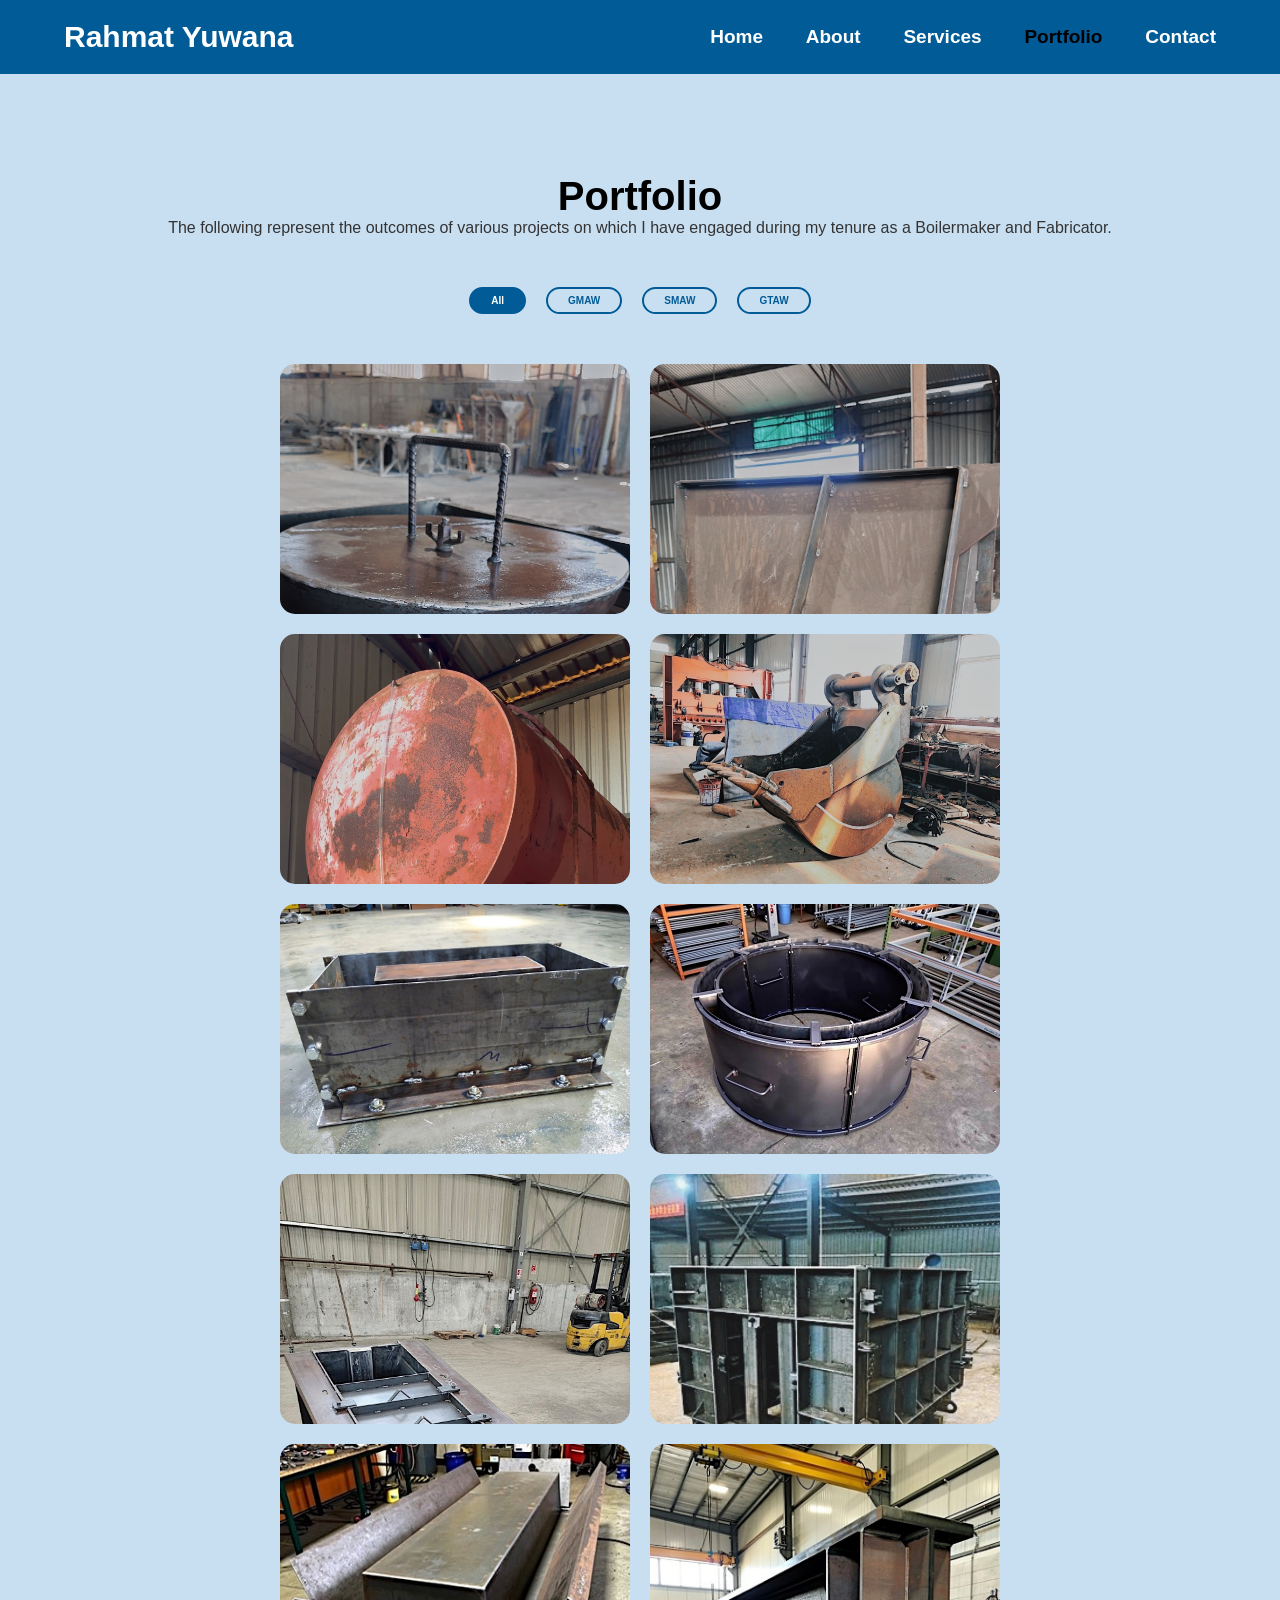
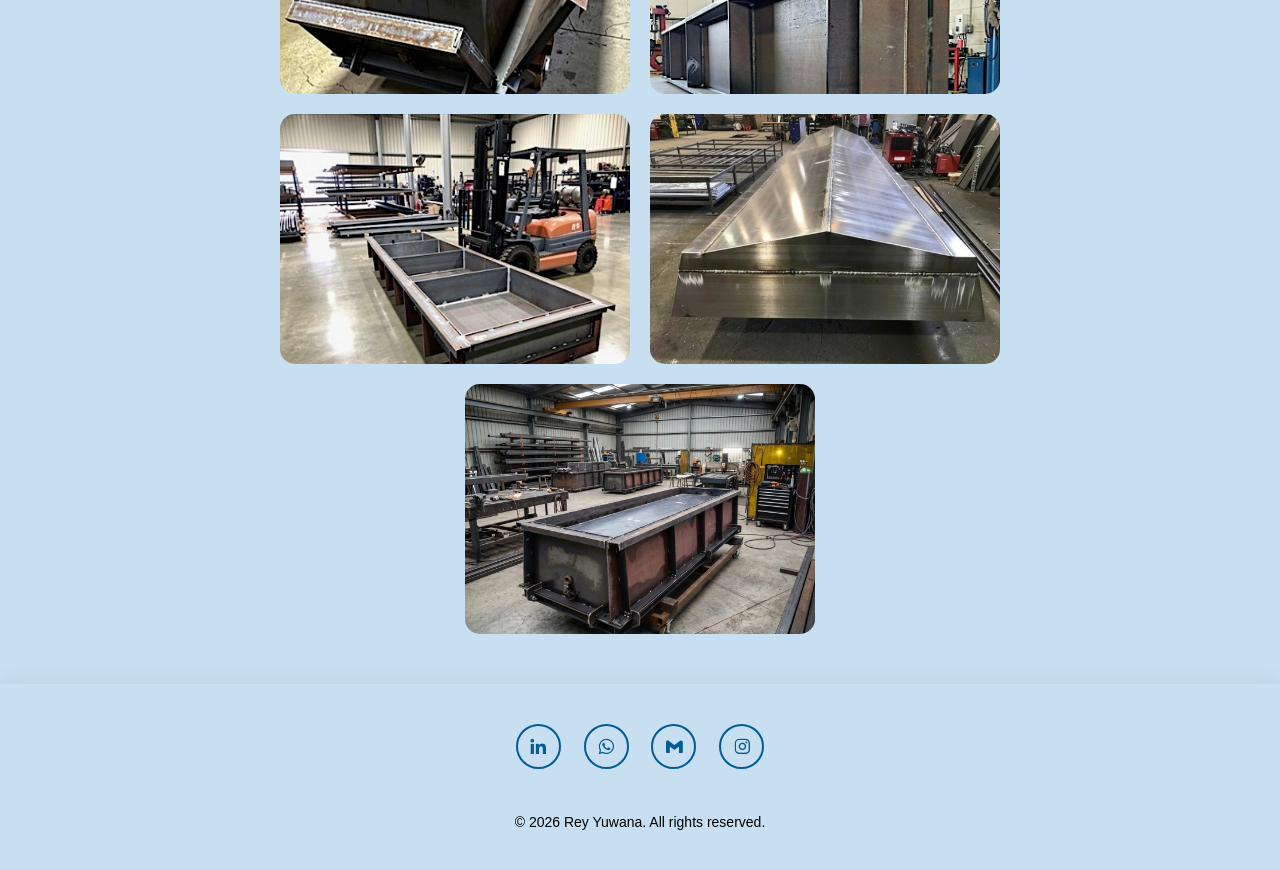
<file: portfolio.html>
<!DOCTYPE html>
<html lang="en">
<head>
    <meta charset="UTF-8">
    <meta name="viewport" content="width=device-width, initial-scale=1.0">

    <!-- Boxicons -->
    <link href='https://unpkg.com/boxicons@2.1.4/css/boxicons.min.css' rel='stylesheet'>
    <link rel="icon" type="image/x-icon" href="assets/favicon.png">
    <!-- CSS -->
    <link rel="stylesheet" href="style.css">

    <title>Rahmat Ageng Yuwana - Portfolio</title>
</head>
<body>

    <!-- Header (sama seperti index.html) -->
    <header class="header">
        <a href="index.html" class="logo">Rahmat Yuwana</a>
        <i class="bx bx-menu" id="menu-icon"></i>
        <nav class="navbar">
            <a href="index.html">Home</a>
            <a href="index.html#about">About</a>
            <a href="index.html#services">Services</a>
            <a href="portfolio.html" class="active">Portfolio</a>
            <a href="index.html#contact">Contact</a>
        </nav>
    </header>

    <!-- Portfolio Section -->
    <section id="portfolio" class="portfolio">
        <div class="container" data-aos="fade-up">
            <div class="section-title">
                <h2>Portfolio</h2>
                <p>The following represent the outcomes of various projects on which I have engaged during my tenure as a Boilermaker and Fabricator.</p>
            </div>

            <!-- Filters -->
            <div class="row" data-aos="fade-up" data-aos-delay="100">
                <div class="col-lg-12 d-flex justify-content-center">
                    <ul id="portfolio-flters">
                        <li data-filter="*" class="filter-active">All</li>
                        <li data-filter=".filter-gmaw">GMAW</li>
                        <li data-filter=".filter-smaw">SMAW</li>
                        <li data-filter=".filter-gtaw">GTAW</li>
                    </ul>
                </div>
            </div>

            <!-- Portfolio Items -->
            <div class="row portfolio-container" data-aos="fade-up" data-aos-delay="200">

                <div class="col-lg-4 col-md-6 portfolio-item filter-gmaw">
                    <div class="portfolio-wrap">
                        <img src="assets/Portfolio1.jpg" class="img-fluid" alt="Project 1">
                        <div class="portfolio-info">
                            <h4>Circular Steel Lid (Blackout)</h4>
                            <p>GMAW</p>
                            <div class="portfolio-links">
                                <a href="assets/Portfolio1.jpg" class="portfolio-lightbox" title="GTAW"><i class="bx bx-plus"></i></a>
                                <a href="https://drive.google.com/drive/folders/1d1xvF-YA6YBFkrWHYEK2MjVaAtx4_W6N?usp=sharing" target="_blank" rel="noopener noreferrer" class="portfolio-details-lightbox" title="Portfolio Details"><i class="bx bx-link"></i></a>
                            </div>
                        </div>
                    </div>
                </div>


                <div class="col-lg-4 col-md-6 portfolio-item filter-gmaw">
                    <div class="portfolio-wrap">
                        <img src="assets/Portfolio11.jpg" class="img-fluid" alt="Project 2">
                        <div class="portfolio-info">
                            <h4>Steel Concrete Mold</h4>
                            <p>GMAW</p>
                            <div class="portfolio-links">
                                <a href="assets/Portfolio11.jpg" class="portfolio-lightbox" title="Graphic"><i class="bx bx-plus"></i></a>
                                <a href="https://drive.google.com/drive/folders/1d1xvF-YA6YBFkrWHYEK2MjVaAtx4_W6N?usp=sharing" target="_blank" rel="noopener noreferrer" class="portfolio-details-lightbox" title="Portfolio Details"><i class="bx bx-link"></i></a>
                            </div>
                        </div>
                    </div>
                </div>

                <div class="col-lg-4 col-md-6 portfolio-item filter-gmaw">
                    <div class="portfolio-wrap">
                        <img src="assets/Portfolio13.PNG" class="img-fluid" alt="Project 2">
                        <div class="portfolio-info">
                            <h4>Large Horizontal Cylindrical Petrol Tank</h4>
                            <p>GMAW</p>
                            <div class="portfolio-links">
                                <a href="assets/Portfolio13.PNG" class="portfolio-lightbox" title="Graphic"><i class="bx bx-plus"></i></a>
                                <a href="https://drive.google.com/drive/folders/1d1xvF-YA6YBFkrWHYEK2MjVaAtx4_W6N?usp=sharing" target="_blank" rel="noopener noreferrer" class="portfolio-details-lightbox" title="Portfolio Details"><i class="bx bx-link"></i></a>
                            </div>
                        </div>
                    </div>
                </div>

                <div class="col-lg-4 col-md-6 portfolio-item filter-smaw">
                    <div class="portfolio-wrap">
                        <img src="assets/Portfolio7.jpg" class="img-fluid" alt="Project 2">
                        <div class="portfolio-info">
                            <h4>Excavator Bucket</h4>
                            <p>SMAW</p>
                            <div class="portfolio-links">
                                <a href="assets/Portfolio7.jpg" class="portfolio-lightbox" title="GMAW"><i class="bx bx-plus"></i></a>
                                <a href="https://drive.google.com/drive/folders/1d1xvF-YA6YBFkrWHYEK2MjVaAtx4_W6N?usp=sharing" target="_blank" rel="noopener noreferrer" class="portfolio-details-lightbox" title="Portfolio Details"><i class="bx bx-link"></i></a>
                            </div>
                        </div>
                    </div>
                </div>
                
                <div class="col-lg-4 col-md-6 portfolio-item filter-smaw">
                    <div class="portfolio-wrap">
                        <img src="assets/Portfolio2.jpg" class="img-fluid" alt="Project 1">
                        <div class="portfolio-info">
                            <h4>Rectangular Box Culvert</h4>
                            <p>SMAW</p>
                            <div class="portfolio-links">
                                <a href="assets/Portfolio2.jpg" class="portfolio-lightbox" title="GTAW"><i class="bx bx-plus"></i></a>
                                <a href="https://drive.google.com/drive/folders/1d1xvF-YA6YBFkrWHYEK2MjVaAtx4_W6N?usp=sharing" target="_blank" rel="noopener noreferrer" class="portfolio-details-lightbox" title="Portfolio Details"><i class="bx bx-link"></i></a>
                            </div>
                        </div>
                    </div>
                </div>

                <div class="col-lg-4 col-md-6 portfolio-item filter-gmaw">
                    <div class="portfolio-wrap">
                        <img src="assets/Portfolio3.jpg" class="img-fluid" alt="Project 2">
                        <div class="portfolio-info">
                            <h4>Dual-Wall Cylindrical Pipe Mold</h4>
                            <p>GMAW</p>
                            <div class="portfolio-links">
                                <a href="assets/Portfolio3.jpg" class="portfolio-lightbox" title="GMAW"><i class="bx bx-plus"></i></a>
                                <a href="https://drive.google.com/drive/folders/1d1xvF-YA6YBFkrWHYEK2MjVaAtx4_W6N?usp=sharing" target="_blank" rel="noopener noreferrer" class="portfolio-details-lightbox" title="Portfolio Details"><i class="bx bx-link"></i></a>
                            </div>
                        </div>
                    </div>
                </div>

                <div class="col-lg-4 col-md-6 portfolio-item filter-gmaw">
                    <div class="portfolio-wrap">
                        <img src="assets/Portfolio4.jpg" class="img-fluid" alt="Project 3">
                        <div class="portfolio-info">
                            <h4>U-Ditch (Drainage) Steel</h4>
                            <p>GMAW</p>
                            <div class="portfolio-links">
                                <a href="assets/Portfolio4.jpg" class="portfolio-lightbox" title="SMAW"><i class="bx bx-plus"></i></a>
                                <a href="https://drive.google.com/drive/folders/1d1xvF-YA6YBFkrWHYEK2MjVaAtx4_W6N?usp=sharing" target="_blank" rel="noopener noreferrer" class="portfolio-details-lightbox" title="Portfolio Details"><i class="bx bx-link"></i></a>
                            </div>
                        </div>
                    </div>
                </div>

                <div class="col-lg-4 col-md-6 portfolio-item filter-gmaw">
                    <div class="portfolio-wrap">
                        <img src="assets/Portfolio5.jpg" class="img-fluid" alt="Project 2">
                        <div class="portfolio-info">
                            <h4>Modular Precast Formwork</h4>
                            <p>GMAW</p>
                            <div class="portfolio-links">
                                <a href="assets/Portfolio5.jpg" class="portfolio-lightbox" title="GMAW"><i class="bx bx-plus"></i></a>
                                <a href="https://drive.google.com/drive/folders/1d1xvF-YA6YBFkrWHYEK2MjVaAtx4_W6N?usp=sharing" target="_blank" rel="noopener noreferrer" class="portfolio-details-lightbox" title="Portfolio Details"><i class="bx bx-link"></i></a>
                            </div>
                        </div>
                    </div>
                </div>

                <div class="col-lg-4 col-md-6 portfolio-item filter-smaw">
                    <div class="portfolio-wrap">
                        <img src="assets/Portfolio6.jpg" class="img-fluid" alt="Project 2">
                        <div class="portfolio-info">
                            <h4>V-Ditch or Irrigation Canal Mold</h4>
                            <p>SMAW</p>
                            <div class="portfolio-links">
                                <a href="assets/Portfolio6.jpg" class="portfolio-lightbox" title="GMAW"><i class="bx bx-plus"></i></a>
                                <a href="https://drive.google.com/drive/folders/1d1xvF-YA6YBFkrWHYEK2MjVaAtx4_W6N?usp=sharing" target="_blank" rel="noopener noreferrer" class="portfolio-details-lightbox" title="Portfolio Details"><i class="bx bx-link"></i></a>
                            </div>
                        </div>
                    </div>
                </div>

                <div class="col-lg-4 col-md-6 portfolio-item filter-gmaw">
                    <div class="portfolio-wrap">
                        <img src="assets/Portfolio8.jpg" class="img-fluid" alt="Project 2">
                        <div class="portfolio-info">
                            <h4>Built-up I-Beam</h4>
                            <p>GMAW</p>
                            <div class="portfolio-links">
                                <a href="assets/Portfolio8.jpg" class="portfolio-lightbox" title="GMAW"><i class="bx bx-plus"></i></a>
                                <a href="https://drive.google.com/drive/folders/1d1xvF-YA6YBFkrWHYEK2MjVaAtx4_W6N?usp=sharing" target="_blank" rel="noopener noreferrer" class="portfolio-details-lightbox" title="Portfolio Details"><i class="bx bx-link"></i></a>
                            </div>
                        </div>
                    </div>
                </div>

                <div class="col-lg-4 col-md-6 portfolio-item filter-gmaw">
                    <div class="portfolio-wrap">
                        <img src="assets/Portfolio9.jpg" class="img-fluid" alt="Project 2">
                        <div class="portfolio-info">
                            <h4>Multi-Compartment Precast Mold</h4>
                            <p>GMAW</p>
                            <div class="portfolio-links">
                                <a href="assets/Portfolio9.jpg" class="portfolio-lightbox" title="GMAW"><i class="bx bx-plus"></i></a>
                                <a href="https://drive.google.com/drive/folders/1d1xvF-YA6YBFkrWHYEK2MjVaAtx4_W6N?usp=sharing" target="_blank" rel="noopener noreferrer" class="portfolio-details-lightbox" title="Portfolio Details"><i class="bx bx-link"></i></a>
                            </div>
                        </div>
                    </div>
                </div>

                <div class="col-lg-4 col-md-6 portfolio-item filter-gtaw">
                    <div class="portfolio-wrap">
                        <img src="assets/Portfolio10.jpg" class="img-fluid" alt="Project 2">
                        <div class="portfolio-info">
                            <h4>Steel Boat Hull</h4>
                            <p>GTAW</p>
                            <div class="portfolio-links">
                                <a href="assets/Portfolio10.jpg" class="portfolio-lightbox" title="GMAW"><i class="bx bx-plus"></i></a>
                                <a href="https://drive.google.com/drive/folders/1d1xvF-YA6YBFkrWHYEK2MjVaAtx4_W6N?usp=sharing" target="_blank" rel="noopener noreferrer" class="portfolio-details-lightbox" title="Portfolio Details"><i class="bx bx-link"></i></a>
                            </div>
                        </div>
                    </div>
                </div>

                <div class="col-lg-4 col-md-6 portfolio-item filter-gmaw">
                    <div class="portfolio-wrap">
                        <img src="assets/Portfolio12.PNG" class="img-fluid" alt="Project 2">
                        <div class="portfolio-info">
                            <h4>Large-Scale Precast Concrete Mold</h4>
                            <p>GMAW</p>
                            <div class="portfolio-links">
                                <a href="assets/Portfolio12.PNG" class="portfolio-lightbox" title="Graphic"><i class="bx bx-plus"></i></a>
                                <a href="https://drive.google.com/drive/folders/1d1xvF-YA6YBFkrWHYEK2MjVaAtx4_W6N?usp=sharing" target="_blank" rel="noopener noreferrer" class="portfolio-details-lightbox" title="Portfolio Details"><i class="bx bx-link"></i></a>
                            </div>
                        </div>
                    </div>
                </div>

                
                

            </div>
        </div>
    </section>
<script>
document.addEventListener('DOMContentLoaded', () => {
  const filterButtons = document.querySelectorAll('#portfolio-flters li');
  const portfolioItems = document.querySelectorAll('.portfolio-item');

  filterButtons.forEach(button => {
    button.addEventListener('click', () => {
      filterButtons.forEach(btn => btn.classList.remove('filter-active'));
      button.classList.add('filter-active');

      const filter = button.getAttribute('data-filter').replace('.', '');
      portfolioItems.forEach(item => {
        if (filter === '*' || item.classList.contains(filter)) {
          item.style.display = 'block';
        } else {
          item.style.display = 'none';
        }
      });
    });
  });
});
</script>

<script>
document.addEventListener('DOMContentLoaded', () => {
    const body = document.querySelector('body');
    body.classList.add('page-transition', 'active'); // animasi fade in

    const links = document.querySelectorAll('a[href]');
    links.forEach(link => {
        // hanya link internal
        if(link.hostname === window.location.hostname){
            link.addEventListener('click', (e) => {
                const href = link.getAttribute('href');
                if(href.startsWith('#') || href === window.location.pathname) return;

                e.preventDefault();
                body.classList.remove('active'); // fade out
                setTimeout(() => {
                    window.location.href = href; // pindah page setelah fade out
                }, 400); // delay harus sedikit lebih kecil dari transition
            });
        }
    });
});
</script>
    <!-- Footer -->
    <footer class="footer">
        <div class="social">
        <a href="https://www.linkedin.com/in/rahmatagengyuwana/" target="_blank" rel="noopener noreferrer"><i class='bx bxl-linkedin'></i></a>
        <a href="https://wa.me/61491118689" target="_blank" rel="noopener noreferrer"><i class='bx bxl-whatsapp'></i></a>
        <a href="mailto:rahmatagengyuwana@gmail.com" target="_blank" rel="noopener noreferrer"><i class='bx bxl-gmail'></i></a>
        <a href="https://www.instagram.com/timelessrey" target="_blank" rel="noopener noreferrer"><i class='bx bxl-instagram'></i></a>
        </div>
        <p class="copyright">
        &copy; 2026 Rey Yuwana. All rights reserved.
    </p>
    </footer>

    <a href="#" class="back-to-top">
        <i class='bx bx-up-arrow-alt'></i>
    </a>

    <!-- Script -->
    <script src="script.js"></script>
</body>
</html>
</file>
<file: style.css>
*{
    margin: 0;
    padding: 0;
    box-sizing: border-box;
    text-decoration: none;
    border: none;
    outline: none;
    scroll-behavior: smooth;
    font-family: -apple-system, sans-serif;
}

    :root{
        --bg-color: #fff;
        --snd-bg-color: #c8dff1;
        --text-color: #000;
        --main-color: #005b96;

    }
    
html {
    font-size: 62.5%;
    overflow-x: hidden;
}

body {
    background: var(--bg-color);
    color: var(--text-color);
}

section {
    min-height: 100vh;
    padding: 10rem 9% 2rem;
}

/* Header Section Code*/

.header {
    top: 0;
    right: 0;
    z-index: 1000;
    display: flex;
    align-items: center;
    justify-content: space-between;
    padding: 2rem 5%;
    background: var(--main-color);
    backdrop-filter: blur(10px);
    transition: all 0.4s ease;

}
.logo {
    font-size: 3rem;
    color: var(--bg-color);
    font-weight: 700;
    cursor: pointer;
    transition: 0.3s ease;

} 

.logo:hover{
        transform: scale(1.05);

}
.navbar a {
    font-size: 1.9rem;
    color: var(--bg-color);
    margin-left: 4rem;
    font-weight: 700;
    transition: 0.3s ease;


}

.navbar a:hover,
.navbar a.active {
    color: var(--text-color);
}

    #menu-icon {
    font-size: 3.6rem;
    color: var(--bg-color);
    cursor: pointer;
    display: none;
}

/* Home Section Code */

.home {
    display: flex;
    justify-content: center;
    align-items: center;
}

.home-img img{
    width: 25vw;
    border-radius: 50%;
    box-shadow: 0 0 25px var(--main-color);
    cursor: pointer;
    animation: floatImage 4s ease-in-out infinite;
    transition: 0.4s ease;
    
}

.home-img img:hover {
    box-shadow: 0 0 25px var(--main-color),
                0 0 35px var(--main-color),
                0 0 45px var(--main-color);
}   
/* Edit */
@keyframes floatImage {
    0% {
        transform: translateY(0);
    }
    50% {
        transform: translateY(-2.4rem);
    }
    100% {
        transform: translateY(0);
    }
}  
    .home-content {
        margin-left: 5rem;
}

   .home-content h3 {
        font-size: 3.7rem;
        font-weight: 700;
}
    .home-content h3:nth-of-type(2) {
        margin-bottom: 2rem;
}

    span {
        color: var(--main-color);
}
    .home-content h1 {
        font-size: 6rem;
        font-weight: 700;
        line-height: 1.3;    
}

.home-content p {
    font-size: 1.8rem; /* Ukuran lebih besar (setara 18px) */
    line-height: 1.6;  /* Jarak antar baris agar tidak rapat */
    margin: 2rem 0 3rem; /* Spasi atas dan bawah */
    max-width: 600px;  /* Agar teks tidak terlalu lebar ke samping */
    color: var(--text-color);
    text-align: justify;
}

.social-media a {
        display: inline-flex;
        justify-content: center;
        align-items: center;
        width: 42px;
        height: 42px;
        background: transparent;
        border: 0.2rem solid var(--main-color);
        border-radius: 50%;
        font-size: 2rem;
        color: var(--main-color);
        margin: 3rem 1.5rem 3rem 0;
        transition: 0.3s ease;
}
.social-media a:hover {
        transform: scale(1.2) translateY(-10px);
        background-color: var(--main-color);
        color: var(--bg-color);
        box-shadow: 0 0 25px var(--main-color);

}

.btn {
    display: inline-block;
        padding: 1rem 2.8rem;
        background: var(--main-color);
        border-radius: 4rem;
        box-shadow: none;
        font-size: 1.6rem;
        color: var(--bg-color);
        letter-spacing: 0.1rem;
        font-weight: 600;
        transition: 0.3s ease;
}
.btn:hover {
        box-shadow: 0 0 1.6rem var(--main-color);
}
    /* About Section Clean */
/* About Section */
.about {
    display: flex;
    justify-content: center;
    align-items: center;
    background: var(--snd-bg-color);
    text-align: center;
    padding: 10rem 5% 5rem;
}

.about-content {
    max-width: 700px;
    width: 100%;
}

/* Heading */
.about .heading {
    font-size: 4rem;
    margin-bottom: 3rem;
}

/* Video */
.about-video {
    width: 100%;
}

/* Responsive video */
.video-container {
    background: #000; /* Memberi warna hitam saat video loading */
    position: relative;
    width: 100%;
    padding-bottom: 56.25%;
    height: 0;
    overflow: hidden;
    border-radius: 15px;
    box-shadow: 0 0 25px rgba(0,0,0,0.1);
}
.video-container iframe {
    position: absolute;
    width: 100%;
    height: 100%;
    top: 0;
    left: 0;
    border: 0;
}

/* Caption */
.video-caption {
    margin-top: 1.5rem;
    font-size: 1.4rem;
    color: #555;
}

.video-container:hover {
    transform: scale(1.02);
    transition: 0.3s ease;
}
/* Service Section Code */

.services h2 {
    text-align: center;
    margin-bottom: 5rem;
    font-size: 4.5rem; /* Ukuran heading diperbesar */
}

.services-container {
    display: flex;
    justify-content: center;
    align-items: center;
    flex-wrap: wrap;
    gap: 2.5rem; /* Jarak antar box sedikit diperlebar */
}

.services-container .services-box {
    flex: 1 1 30rem;
    background: var(--snd-bg-color);
    padding: 4rem 2rem 4rem; /* Padding disesuaikan agar tidak terlalu tinggi */
    border-radius: 2rem;
    text-align: center;
    border: 0.3rem solid transparent; /* Border transparan default */
    transition: 0.4s ease;
    box-shadow: 0 0.5rem 1.5rem rgba(0,0,0,0.1); /* Tambah shadow halus */
}

.services-container .services-box:hover {
    border-color: var(--main-color);
    transform: translateY(-10px); /* Efek melayang saat hover */
    background: var(--bg-color); /* Berubah putih saat di-hover agar kontras */
}

.services-box i {
    font-size: 7rem;
    color: var(--main-color);
}

.services-box h3 {
    font-size: 2.8rem; /* Ukuran judul service */
    margin: 1.5rem 0;
    font-weight: 700;
}

.services-box p {
    font-size: 1.6rem; /* Ini setara 16px */
    margin-bottom: 3rem;
    line-height: 1.6; /* Jarak baris agar tidak rapat */
    color: #444; /* Warna teks sedikit lebih lembut */
    padding: 0 1rem;
}

/* Pastikan tombol di dalam box terlihat jelas */
.services-box .btn {
    padding: 0.8rem 2.5rem;
    font-size: 1.4rem;
}

@media (max-width: 768px) {
    .services-container .services-box {
        flex: 1 1 100%; /* Kartu memenuhi lebar layar di HP */
    }
}
/* ===== Portfolio Section ===== */
.portfolio {
    padding: 10rem 9% 5rem; /* selaras dengan section lain */
    background: var(--snd-bg-color);
    color: var(--text-color);
}

.portfolio .section-title {
    text-align: center;
    margin-bottom: 5rem;
}

.portfolio .section-title h2 {
    font-size: 4rem;
    font-weight: 700;
}

.portfolio .section-title p {
    font-size: 1.6rem;
    color: #333;
}

/* Filter buttons */
#portfolio-flters {
    list-style: none;
    display: flex;
    justify-content: center;
    gap: 2rem;
    margin-bottom: 5rem;
    padding: 0;
}

#portfolio-flters li {
    cursor: pointer;
    padding: 0.6rem 2rem;
    border-radius: 50px;
    font-weight: 600;
    color: var(--main-color);
    border: 2px solid var(--main-color);
    transition: all 0.3s ease;
}

#portfolio-flters li.filter-active,
#portfolio-flters li:hover {
    background-color: var(--main-color);
    color: var(--bg-color);
}

/* Portfolio items */
.portfolio-container {
    display: flex;
    flex-wrap: wrap;
    gap: 2rem; /* Memperkecil jarak antar box agar terlihat lebih compact */
    justify-content: center;
}

.portfolio-item {
    /* Kita gunakan flex-basis sekitar 350px (35rem) agar lebih solid */
    flex: 0 1 35rem; 
    /* Hilangkan 'flex-grow' (angka pertama jadi 0) supaya box tidak melar sendirian */
    
    position: relative;
    overflow: hidden;
    border-radius: 1.5rem;
    cursor: pointer;
    transition: transform 0.3s ease;
    
    /* Memberikan tinggi yang konsisten agar box seragam */
    height: 25rem; 
}

.portfolio-item img {
    width: 100%;
    height: 100%;
    object-fit: cover; /* Penting! Supaya gambar tidak gepeng saat box dikecilkan */
    display: block;
    transition: transform 0.4s ease;
}

.portfolio-item:hover img {
    transform: scale(1.1);
}

.portfolio-info {
    position: absolute;
    bottom: 0;
    left: 0;
    right: 0;
    background: rgba(0, 91, 150, 0.85);
    color: #fff;
    padding: 2rem;
    opacity: 0;
    transition: 0.4s ease;
    text-align: center;
    border-bottom-left-radius: 1.5rem;
    border-bottom-right-radius: 1.5rem;
}

.portfolio-item:hover .portfolio-info {
    opacity: 1;
}

.portfolio-info h4 {
    font-size: 2rem;
    font-weight: 700;
    margin-bottom: 0.5rem;
}

.portfolio-info p {
    font-size: 1.4rem;
    font-style: italic;
}

.portfolio-links a {
    font-size: 1.8rem;
    color: #fff;
    margin: 0 0.5rem;
    transition: 0.3s;
}

.portfolio-links a:hover {
    color: var(--main-color);
    transform: scale(1.2);
}

/* Contact Section Perbaikan */
.contact {
    background: var(--bg-color);
    padding: 10rem 9% 10rem; /* Tambah padding bawah agar tidak mepet footer */
}

.contact .heading {
    font-size: 4.5rem; /* Pastikan heading sama besarnya dengan Services */
    text-align: center;
    margin-bottom: 3rem;
}

.contact-container {
    max-width: 80rem; /* Membatasi lebar form agar tidak terlalu melebar */
    margin: 0 auto;
}

.contact form .input-box {
    display: flex;
    justify-content: space-between;
    flex-wrap: wrap;
    gap: 1.5rem; /* Tambah gap antar input */
}

.contact form .input-box input,
.contact form textarea {
    width: 100%;
    padding: 1.5rem;
    font-size: 1.6rem; /* Pastikan font kembali ke 16px */
    color: var(--text-color);
    background: var(--snd-bg-color);
    border-radius: 1rem;
    margin: 0.5rem 0;
}

.contact form .input-box input {
    width: 48%; /* Agar dua input bersandingan rapi */
}

/* Responsif untuk HP agar input jadi full width */
@media (max-width: 768px) {
    .contact form .input-box input {
        width: 100%;
    }
}

/* Update pada bagian Button agar Center */
.contact form .btn {
    display: block;          /* Wajib block agar margin auto bekerja */
    margin: 3rem auto 0;     /* 'auto' kiri-kanan akan mendorong tombol ke tengah */
    width: fit-content;      /* Tombol hanya selebar teksnya saja */
    cursor: pointer;
    padding: 1.2rem 4rem;    /* Padding agar tombol terlihat proporsional */
}


/* Footer */

.footer {
    box-shadow: 0 -5px 20px rgba(0,0,0,0.05);
    position: fixed;
    width: 100%;
    padding: 40px 0;
    background-color: var(--snd-bg-color);
}

/* Social icons container */
.footer .social {
    text-align: center;
    padding-bottom: 25px;
}

/* Icon styling */
.footer .social a {
    font-size: 20px;
    color: var(--main-color);
    border: 2px solid var(--main-color);
    width: 45px;
    height: 45px;
    line-height: 45px;
    display: inline-block;
    text-align: center; /* FIX dari end ke center */
    border-radius: 50%;
    margin: 0 10px;
    transition: 0.3s ease;
}

/* Hover effect */
.footer .social a:hover {
    transform: scale(1.2) translateY(-10px);
    background-color: var(--main-color);
    color: var(--bg-color);
    box-shadow: 0 0 20px var(--main-color);
}

/* Copyright text */
.footer .copyright {
    margin-top: 20px;
    text-align: center;
    font-size: 14px;
    color: var(--text-color);
}

/* --- PERBAIKAN BACK TO TOP --- */
.back-to-top {
    position: fixed !important; /* Wajib fixed untuk melayang */
    bottom: 30px;
    right: 30px;
    width: 50px;
    height: 50px;
    background: var(--main-color);
    color: var(--bg-color);
    border-radius: 50%;
    display: flex !important; /* Flex untuk center icon */
    justify-content: center;
    align-items: center;
    font-size: 2.5rem;
    z-index: 9999; /* Pastikan angka ini lebih tinggi dari header/footer */
    
    /* Keadaan awal (Sembunyi) */
    opacity: 0;
    visibility: hidden;
    pointer-events: none;
    transform: translateY(20px);
    transition: all 0.4s ease-in-out;
    box-shadow: 0 4px 15px rgba(0, 0, 0, 0.3);
}

/* Class yang dipicu JS saat scroll */
.back-to-top.show-btn {
    opacity: 1;
    visibility: visible;
    pointer-events: auto;
    transform: translateY(0);
}

.back-to-top:hover {
    background: var(--text-color);
    transform: translateY(-5px);
    color: var(--bg-color);
}

/* Animasi transisi halaman */
.page-transition {
    filter: blur(10px);
    opacity: 0;
    transition: all 0.6s ease;
}

.page-transition.active {
    filter: blur(0);
    opacity: 1;
}
</file>
